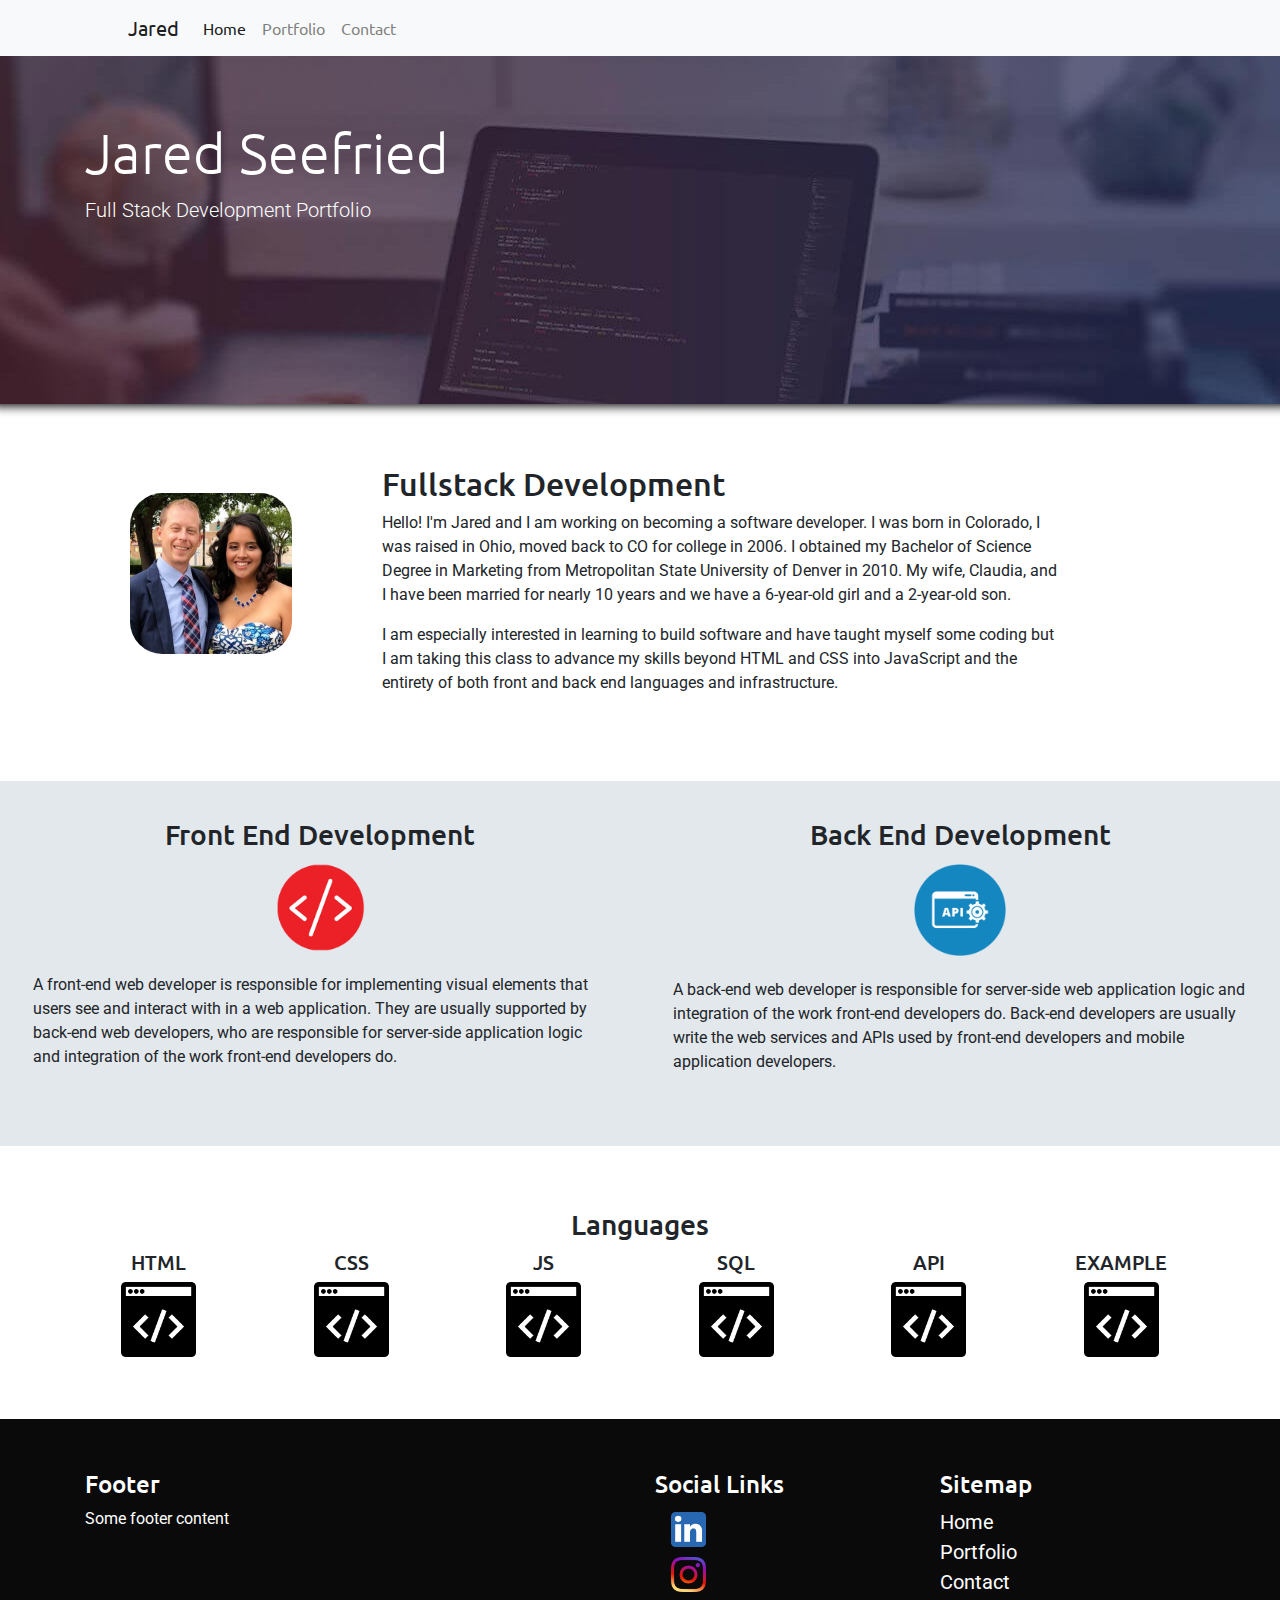
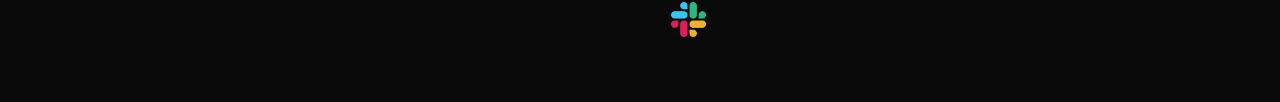
<file: index.html>
<!doctype html>
<html lang="en">

<head>
  <!-- Required meta tags -->
  <meta charset="utf-8">
  <meta name="viewport" content="width=device-width, initial-scale=1, shrink-to-fit=no">

  <!-- Bootstrap CSS -->
  <link rel="stylesheet" href="https://stackpath.bootstrapcdn.com/bootstrap/4.5.2/css/bootstrap.min.css" integrity="sha384-JcKb8q3iqJ61gNV9KGb8thSsNjpSL0n8PARn9HuZOnIxN0hoP+VmmDGMN5t9UJ0Z" crossorigin="anonymous">

  <!-- Stylesheet CSS -->
  <link rel="stylesheet" href="./assets/css/style.css">

  <!-- Google Fonts -->
  <link href="https://fonts.googleapis.com/css2?family=Roboto:wght@300&family=Ubuntu:wght@300;400;500&display=swap" rel="stylesheet">

  <title>Jared Seefried's Portfolio</title>
</head>

<body>

  <!--Header Start-->
  <header>
    <!--Navigation-->
    <!--Name/Logo-->
    <nav class="navbar navbar-expand-lg navbar-light bg-light">
      <a class="navbar-brand" href="#">Jared</a>
      <button class="navbar-toggler" type="button" data-toggle="collapse" data-target="#navbarNav"
        aria-controls="navbarNav" aria-expanded="false" aria-label="Toggle navigation">
        <span class="navbar-toggler-icon"></span>
      </button>
      <div class="collapse navbar-collapse" id="navbarNav">
        <ul class="navbar-nav">
          <li class="nav-item active">
            <a class="nav-link" href="./index.html">Home <span class="sr-only">(current)</span></a>
          </li>
          <li class="nav-item">
            <a class="nav-link" href="./portfolio.html">Portfolio</a>
          </li>
          <li class="nav-item">
            <a class="nav-link" href="./contact.html">Contact</a>
          </li>
        </ul>
      </div>
    </nav>
  </header>
  <!--Header End-->

  <!--Main background Image-->
  <main>
    <div class="container-fluid">
      <div class="jumbotron jumbotron-fluid">
        <div class="container picHeading">
          <!--Information on top of Background Image-->
          <h1 class="display-4 col-xs-12">Jared Seefried</h1>
          <p class="lead col-xs-12">Full Stack Development Portfolio</p>
        </div>
      </div>
  </main>

  <!--Section: Main Image and Biography Information-->
  <section>
    <div class="container-fluid">
      <div class="row mainRow">
        <div class="col-2">

          <!-- Image with link -->
          <img id="profilePic" src="./assets/images/jared-and-claudia.jpg" alt="Jared Seefried profile picture.">
        </div>

        <!-- Biography Informaion -->
        <div class="col-xs-12 col-sm-8 mainContent">
          <h2 id="heading2"> Fullstack Development </h2>
          <p class="fullStackPara">Hello! I'm Jared and I am working on becoming a software developer. I was born in
            Colorado, I was raised in Ohio, moved back to CO for college in 2006. I obtained my Bachelor of Science
            Degree in Marketing from Metropolitan State University of Denver in 2010. My wife, Claudia, and I have been
            married for nearly 10 years and we have a 6-year-old girl and a 2-year-old son. </p>
          <p class="fullStackPara">I am especially interested in learning to build software and have taught myself some
            coding but I am taking this class to advance my skills beyond HTML and CSS into JavaScript and the entirety
            of both front and back end languages and infrastructure. </p>
        </div>
      </div>
    </div>
  </section>

  <!--Front and Back End Development Services-->
  <section>
    <div class="container-fluid">
      <div class="row mainServices">
        <div class="col-xs-12 col-sm-6 services">
          <h3 class="frontBackDev text-center">Front End Development</h3>
          <img class="img-fluid" id="frontEndImg" src="./assets/images/html.png" alt="Front End Development Icon">
          <p class="servicesText">A front-end web developer is responsible for implementing visual elements that users
            see
            and interact with in a web application. They are usually supported by back-end web developers, who are
            responsible for server-side application logic and integration of the work front-end developers do.</p>
        </div>
        <div class="col-xs-12 col-sm-6 services">
          <h3 class="frontBackDev text-center">Back End Development</h3>
          <img class="img-fluid" id="backEndImg" src="./assets/images/api.png" alt="Back End Development Icon">
          <p class="servicesText">A back-end web developer is responsible for server-side web application logic and
            integration of the work front-end developers do. Back-end developers are usually write the web services and
            APIs used by front-end developers and mobile application developers.</p>
        </div>
      </div>
    </div>
  </section>

  <!--Languages Section-->
  <section>
    <div class="container-fluid">
      <div class="row languages">
        <div class="col-12">
          <h3 class="text-center">Languages</h3>
        </div>
        <div class="col-xs-6 col-sm-2 text-center">
          <h5>HTML</h5>
          <img class="langIcons" src="./assets/images/code-solid.png" alt="Language Icons" />
        </div>
        <div class="col-xs-6 col-sm-2 text-center">
          <h5>CSS</h5>
          <img class="langIcons" src="./assets/images/code-solid.png" alt="Language Icons" />
        </div>
        <div class="col-xs-6 col-sm-2 text-center">
          <h5>JS</h5>
          <img class="langIcons" src="./assets/images/code-solid.png" alt="Language Icons" />
        </div>
        <div class="col-xs-6 col-sm-2 text-center">
          <h5>SQL</h5>
          <img class="langIcons" src="./assets/images/code-solid.png" alt="Language Icons" />
        </div>
        <div class="col-xs-6 col-sm-2 text-center">
          <h5>API</h5>
          <img class="langIcons" src="./assets/images/code-solid.png" alt="Language Icons" />
        </div>
        <div class="col-xs-6 col-sm-2 text-center">
          <h5>EXAMPLE</h5>
          <img class="langIcons" src="./assets/images/code-solid.png" alt="Language Icons" />
        </div>
      </div>
    </div>
  </section>

  <!--footer-->
  <footer>
    <div class="container">
      <div class="row">
        <div class="col-xs-12 col-6">
          <h4>Footer</h4>
          <p>Some footer content</p>
        </div>
        <div class="col-xs-12 col-sm-3">
          <!--Social Media Links-->
          <h4>Social Links</h4>
          <ul class="socialList">
            <li>
              <a href="https://www.linkedin.com/in/jaredseefried/" target="_blank"><img id="socialLinks"
                  src="./assets/images/LinkedIn Icon.png" alt="LinkedIn Icon"></a>
            </li>
            <li>
              <a href="https://www.instagram.com/jared.cito/" target="_blank"><img id="socialLinks"
                  src="./assets/images/Instagram Icon.png" alt="Instagram Icon"></a>
            </li>
            <li>
              <a href="https://jaredseefried.slack.com/archives/D019CQD87E1" target="_blank"><img id="socialLinks"
                  src="./assets/images/Slack Icon.png" alt="Slack Icon"></a>
            </li>
          </ul>
        </div>
        <div class="col-xs-12 col-sm-3">
          <h4>Sitemap</h4>
          <ul class="sitemap">
            <li><a class="sitemapLinks" href="./index.html">Home</a></li>
            <li><a class="sitemapLinks" href="./portfolio.html">Portfolio</a></li>
            <li><a class="sitemapLinks" href="./contact.html">Contact</a></li>
          </ul>
        </div>
      </div>
    </div>
  </footer>


  <!-- JavaScript -->
  <!-- jQuery first, then Popper.js, then Bootstrap JS -->
  
</body>

</html>
</file>
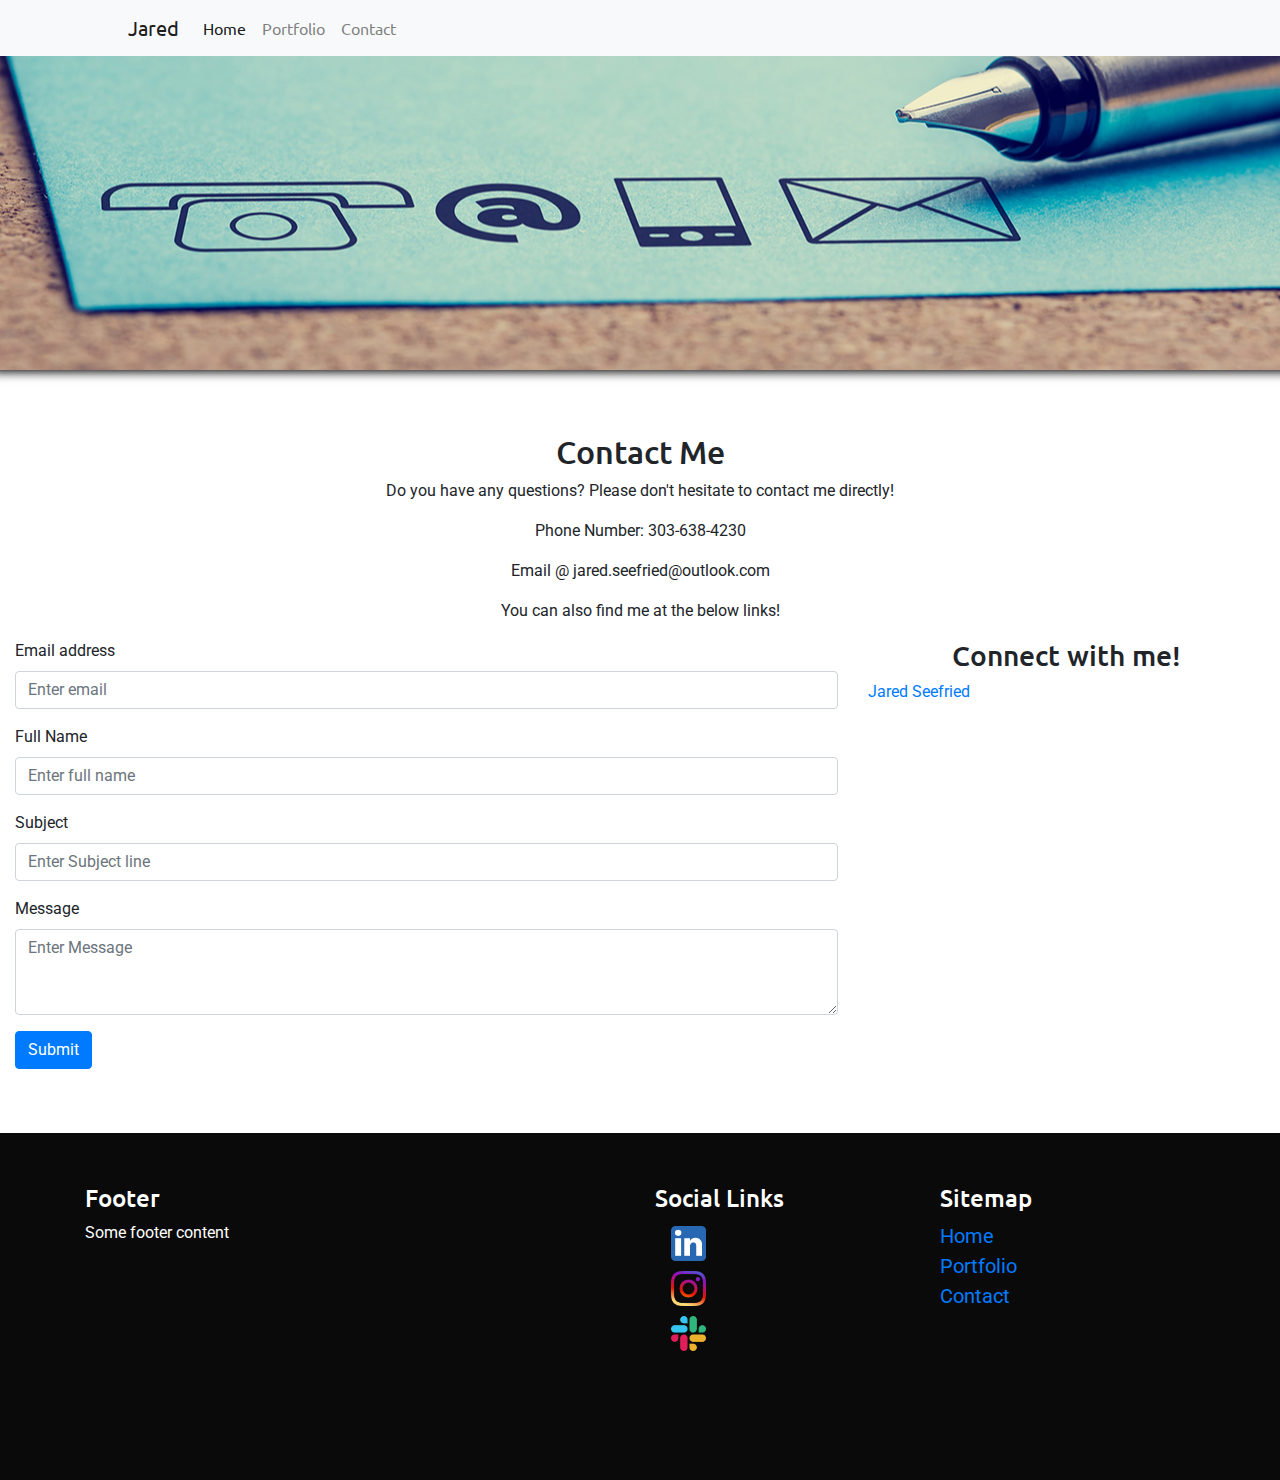
<file: contact.html>
<!doctype html>
<html lang="en">

<head>
    <!-- Required meta tags -->
    <meta charset="utf-8">
    <meta name="viewport" content="width=device-width, initial-scale=1, shrink-to-fit=no">

    <!-- Bootstrap CSS -->
    <link rel="stylesheet" href="https://stackpath.bootstrapcdn.com/bootstrap/4.5.2/css/bootstrap.min.css"
        integrity="sha384-JcKb8q3iqJ61gNV9KGb8thSsNjpSL0n8PARn9HuZOnIxN0hoP+VmmDGMN5t9UJ0Z" crossorigin="anonymous">

    <!-- Stylesheet CSS -->
    <link rel="stylesheet" href="./assets/css/contact.css">

    <!-- Google Fonts -->
    <link href="https://fonts.googleapis.com/css2?family=Roboto:wght@300&family=Ubuntu:wght@300;400;500&display=swap"
        rel="stylesheet">

    <title>Jared Seefried's Portfolio</title>
</head>

<body>
    <header>
        <nav class="navbar navbar-expand-lg navbar-light bg-light">
            <a class="navbar-brand" href="./index.html">Jared</a>
            <button class="navbar-toggler" type="button" data-toggle="collapse" data-target="#navbarNav"
                aria-controls="navbarNav" aria-expanded="false" aria-label="Toggle navigation">
                <span class="navbar-toggler-icon"></span>
            </button>
            <div class="collapse navbar-collapse" id="navbarNav">
                <ul class="navbar-nav">
                    <li class="nav-item active">
                        <a class="nav-link" href="./index.html">Home <span class="sr-only">(current)</span></a>
                    </li>
                    <li class="nav-item">
                        <a class="nav-link" href="./portfolio.html">Portfolio</a>
                    </li>
                    <li class="nav-item">
                        <a class="nav-link" href="./contact.html">Contact</a>
                    </li>
                </ul>
            </div>
        </nav>
    </header>
    <div class="container-fluid">
        <div class="jumbotron jumbotron-fluid">
        </div>
    </div>
    <div class="col-12 container">
        <div class="row">
            <div class="col-12">
                <h2 class="text-center contactHead">Contact Me</h2>
                <p class="text-center">Do you have any questions? Please don't hesitate to contact me directly!</p>
                <p class="text-center">Phone Number: 303-638-4230</p>
                <p class="text-center">Email @ jared.seefried@outlook.com</p>
                <p class="text-center">You can also find me at the below links!</p>
            </div>
        </div>
        <div class="row">
            <div class="col-md-12 col-lg-8">
                <form>
                    <div class="form-group">
                        <label for="email">Email address</label>
                        <input type="email" class="form-control" id="email" placeholder="Enter email">
                    </div>
                    <div class="form-group">
                        <label for="name">Full Name</label>
                        <input type="text" class="form-control" id="name" placeholder="Enter full name">
                    </div>
                    <div class="form-group">
                        <label for="subject">Subject</label>
                        <input type="text" class="form-control" id="subject" placeholder="Enter Subject line">
                    </div>
                    <div class="form-group">
                        <label for="message">Message</label>
                        <textarea class="form-control" id="message" rows="3" placeholder="Enter Message"></textarea>
                    </div>
                    <button type="submit" class="btn btn-primary">Submit</button>
                </form>
            </div>
            <div class="col-md-12 col-lg-4 connect">
                <h3 class="connectTitle text-center">Connect with me!</h3>
                <div class="LI-profile-badge"  data-version="v1" data-size="medium" data-locale="en_US" data-type="vertical" data-theme="dark" data-vanity="jaredseefried"><a class="LI-simple-link" href='https://www.linkedin.com/in/jaredseefried?trk=profile-badge'>Jared Seefried</a></div>

            </div>
        </div>
    </div>
    <!--footer-->
    <!--footer-->
    <footer>
        <div class="container">
            <div class="row">
                <div class="col-xs-12 col-6">
                    <h4>Footer</h4>
                    <p>Some footer content</p>
                </div>
                <div class="col-xs-12 col-sm-3">
                    <!--Social Media Links-->
                    <h4>Social Links</h4>
                    <ul class="socialList">
                        <li>
                            <a href="https://www.linkedin.com/in/jaredseefried/" target="_blank"><img id="socialLinks"
                                    src="./assets/images/LinkedIn Icon.png" alt="LinkedIn Icon"></a>
                        </li>
                        <li>
                            <a href="https://www.instagram.com/jared.cito/" target="_blank"><img id="socialLinks"
                                    src="./assets/images/Instagram Icon.png" alt="Instagram Icon"></a>
                        </li>
                        <li>
                            <a href="https://jaredseefried.slack.com/archives/D019CQD87E1" target="_blank"><img
                                    id="socialLinks" src="./assets/images/Slack Icon.png" alt="Slack Icon"></a>
                        </li>
                    </ul>
                </div>
                <div class="col-xs-12 col-sm-3">
                    <h4>Sitemap</h4>
                    <ul class="sitemap">
                        <li><a href="./index.html">Home</a></li>
                        <li><a href="./portfolio.html">Portfolio</a></li>
                        <li><a href="./contact.html">Contact</a></li>
                    </ul>
                </div>
            </div>
        </div>
    </footer>


    <!-- JavaScript -->
    <script type="text/javascript" src="https://platform.linkedin.com/badges/js/profile.js" async defer></script>
    <!-- jQuery first, then Popper.js, then Bootstrap JS -->
    <script src="https://code.jquery.com/jquery-3.5.1.slim.min.js"
        integrity="sha384-DfXdz2htPH0lsSSs5nCTpuj/zy4C+OGpamoFVy38MVBnE+IbbVYUew+OrCXaRkfj"
        crossorigin="anonymous"></script>
    <script src="https://cdn.jsdelivr.net/npm/popper.js@1.16.1/dist/umd/popper.min.js"
        integrity="sha384-9/reFTGAW83EW2RDu2S0VKaIzap3H66lZH81PoYlFhbGU+6BZp6G7niu735Sk7lN"
        crossorigin="anonymous"></script>
    <script src="https://stackpath.bootstrapcdn.com/bootstrap/4.5.2/js/bootstrap.min.js"
        integrity="sha384-B4gt1jrGC7Jh4AgTPSdUtOBvfO8shuf57BaghqFfPlYxofvL8/KUEfYiJOMMV+rV"
        crossorigin="anonymous"></script>
</body>

</html>
</file>
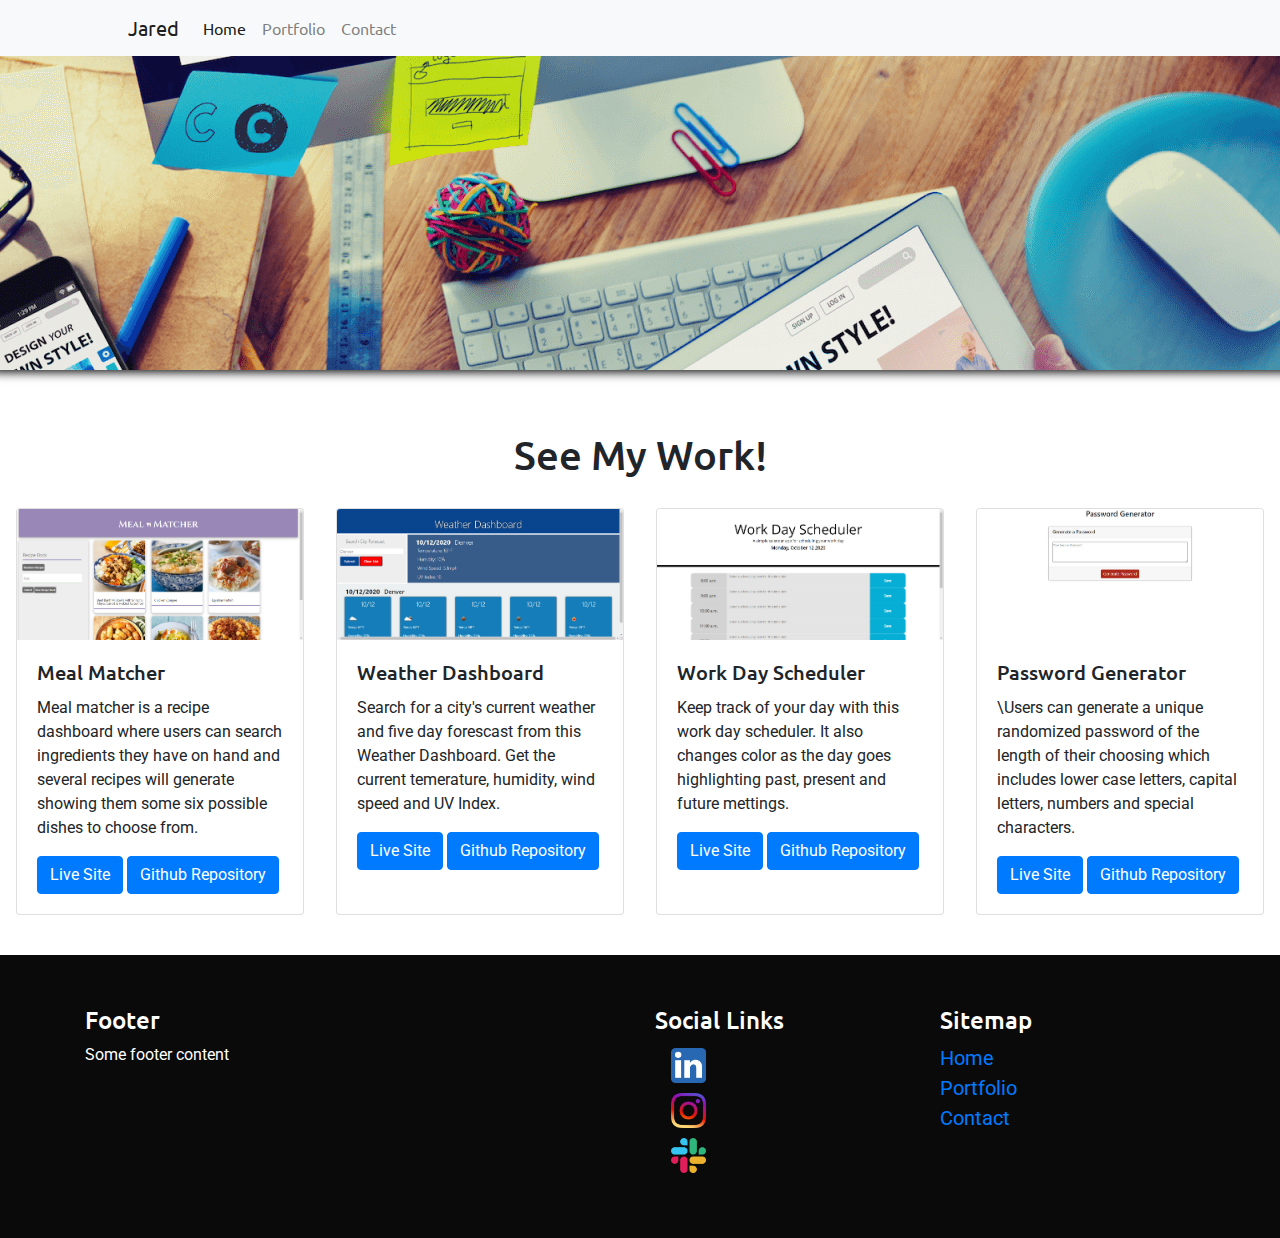
<file: portfolio.html>
<!doctype html>
<html lang="en">

<head>
  <!-- Required meta tags -->
  <meta charset="utf-8">
  <meta name="viewport" content="width=device-width, initial-scale=1, shrink-to-fit=no">

  <!-- Bootstrap CSS -->
  <link rel="stylesheet" href="https://stackpath.bootstrapcdn.com/bootstrap/4.5.2/css/bootstrap.min.css"
    integrity="sha384-JcKb8q3iqJ61gNV9KGb8thSsNjpSL0n8PARn9HuZOnIxN0hoP+VmmDGMN5t9UJ0Z" crossorigin="anonymous">

  <!-- Stylesheet CSS -->
  <link rel="stylesheet" href="./assets/css/portfolio.css">

  <!-- Google Fonts -->
  <link href="https://fonts.googleapis.com/css2?family=Roboto:wght@300&family=Ubuntu:wght@300;400;500&display=swap"
    rel="stylesheet">

  <title>Jared Seefried's Portfolio</title>

</head>

<body>
  <header>
    <nav class="navbar navbar-expand-lg navbar-light bg-light">
      <a class="navbar-brand" href="./index.html">Jared</a>
      <button class="navbar-toggler" type="button" data-toggle="collapse" data-target="#navbarNav"
        aria-controls="navbarNav" aria-expanded="false" aria-label="Toggle navigation">
        <span class="navbar-toggler-icon"></span>
      </button>
      <div class="collapse navbar-collapse" id="navbarNav">
        <ul class="navbar-nav">
          <li class="nav-item active">
            <a class="nav-link" href="./index.html">Home <span class="sr-only">(current)</span></a>
          </li>
          <li class="nav-item">
            <a class="nav-link" href="./portfolio.html">Portfolio</a>
          </li>
          <li class="nav-item">
            <a class="nav-link" href="./contact.html">Contact</a>
          </li>
        </ul>
      </div>
    </nav>
  </header>
  <div class="container-fluid">
    <div class="jumbotron jumbotron-fluid">
    </div>
  </div>
  <main>
    <div class="container-fluid">
      <div class="row">
        <div class="col-12">
          <h1 id="folioHeader" class="text-center">See My Work!</h1>
        </div>
      </div>
    </div>
    <div class="container-fluid col-12">
      <div class="row">
        <div class="card" style="width: 18rem;">
          <img src="./assets/images/Meal-Matcher-Home-Page.jpg" class="card-img-top" alt="...">
          <div class="card-body">
            <h5 class="card-title">Meal Matcher</h5>
            <p class="card-text">Meal matcher is a recipe dashboard where users can search ingredients they have on hand
              and several recipes will generate showing them some six possible dishes to choose from.</p>
            <a href="https://jaredseefried.github.io/meal_matcher_javascript_ajax/" target="_blank"
              class="btn btn-primary">Live Site</a>
            <a href="https://github.com/jaredseefried/meal_matcher_javascript_ajax/" target="_blank"
              class="btn btn-primary">Github Repository</a>
          </div>
        </div>
        <div class="card" style="width: 18rem;">
          <img src="./assets/images/weather-dashboard.jpg" class="card-img-top" alt="...">
          <div class="card-body">
            <h5 class="card-title">Weather Dashboard</h5>
            <p class="card-text">Search for a city's current weather and five day forescast from this Weather Dashboard.
              Get the current temerature, humidity, wind speed and UV Index.</p>
            <a href="https://jaredseefried.github.io/weather-dashboard/" target="_blank" class="btn btn-primary">Live
              Site</a>
            <a href="https://github.com/jaredseefried/weather-dashboard" target="_blank" class="btn btn-primary">Github
              Repository</a>
          </div>
        </div>
        <div class="card" style="width: 18rem;">
          <img src="./assets/images/work-day-scheduler.jpg" class="card-img-top" alt="...">
          <div class="card-body">
            <h5 class="card-title">Work Day Scheduler</h5>
            <p class="card-text">Keep track of your day with this work day scheduler. It also changes color as the day
              goes highlighting past, present and future mettings.</p>
            <a href="https://jaredseefried.github.io/Work-Day-Scheduler/" target="_blank" class="btn btn-primary">Live
              Site</a>
            <a href="https://github.com/jaredseefried/work-day-scheduler" target="_blank" class="btn btn-primary">Github
              Repository</a>
          </div>
        </div>
        <div class="card" style="width: 18rem;">
          <img src="./assets/images/password-generator.jpg" class="card-img-top" alt="...">
          <div class="card-body">
            <h5 class="card-title">Password Generator</h5>
            <p class="card-text">\Users can generate a unique randomized password of the length of their choosing which
              includes lower case letters, capital letters, numbers and special characters.</p>
            <a href="https://jaredseefried.github.io/password-generator/" target="_blank" class="btn btn-primary">Live
              Site</a>
            <a href="https://github.com/jaredseefried/password-generator" target="_blank" class="btn btn-primary">Github
              Repository</a>
          </div>
        </div>
      </div>
    </div>
  </main>
  <div class="container col-12">
    <div class="row col-12">
      
    </div>
  </div>

  <!--footer-->
  <footer>
    <div class="container">
      <div class="row">
        <div class="col-xs-12 col-6">
          <h4>Footer</h4>
          <p>Some footer content</p>
        </div>
        <div class="col-xs-12 col-sm-3">
          <!--Social Media Links-->
          <h4>Social Links</h4>
          <ul class="socialList">
            <li>
              <a href="https://www.linkedin.com/in/jaredseefried/" target="_blank"><img id="socialLinks"
                  src="./assets/images/LinkedIn Icon.png" alt="LinkedIn Icon"></a>
            </li>
            <li>
              <a href="https://www.instagram.com/jared.cito/" target="_blank"><img id="socialLinks"
                  src="./assets/images/Instagram Icon.png" alt="Instagram Icon"></a>
            </li>
            <li>
              <a href="https://jaredseefried.slack.com/archives/D019CQD87E1" target="_blank"><img id="socialLinks"
                  src="./assets/images/Slack Icon.png" alt="Slack Icon"></a>
            </li>
          </ul>
        </div>
        <div class="col-xs-12 col-sm-3">
          <h4>Sitemap</h4>
          <ul class="sitemap">
            <li><a href="./index.html">Home</a></li>
            <li><a href="./portfolio.html">Portfolio</a></li>
            <li><a href="./contact.html">Contact</a></li>
          </ul>
        </div>
      </div>
    </div>
  </footer>


  <!-- JavaScript -->
  <!-- jQuery first, then Popper.js, then Bootstrap JS -->
  <script src="https://code.jquery.com/jquery-3.5.1.slim.min.js"
    integrity="sha384-DfXdz2htPH0lsSSs5nCTpuj/zy4C+OGpamoFVy38MVBnE+IbbVYUew+OrCXaRkfj"
    crossorigin="anonymous"></script>
  <script src="https://cdn.jsdelivr.net/npm/popper.js@1.16.1/dist/umd/popper.min.js"
    integrity="sha384-9/reFTGAW83EW2RDu2S0VKaIzap3H66lZH81PoYlFhbGU+6BZp6G7niu735Sk7lN"
    crossorigin="anonymous"></script>
  <script src="https://stackpath.bootstrapcdn.com/bootstrap/4.5.2/js/bootstrap.min.js"
    integrity="sha384-B4gt1jrGC7Jh4AgTPSdUtOBvfO8shuf57BaghqFfPlYxofvL8/KUEfYiJOMMV+rV"
    crossorigin="anonymous"></script>
</body>

</html>
</file>
<file: assets/css/style.css>
/* Global Styles */
body{
    margin: 0 auto;
}

.navbar, .jumbotron, h1, h2, h3, h4, h5 {
    font-family: 'Ubuntu', sans-serif;
}

p {
    font-family: 'Roboto', sans-serif;
}

/* Navigation */
 .navbar {
     padding-left: 10%;
 }

 /* Main Background Image */
 .jumbotron {
     margin: 0 -25px;
     background-image: url(../images/hire-full-stack-developer-banner.jpg);
     background-repeat: no-repeat;
     background-position: center;
     padding-bottom: 13%;
     box-shadow: 2px 2px 10px black;
 }

 /* Main Picture */
 #profilePic {
    width: 100%;
    margin-top: 89px;
    border-radius: 20%;
}

/* Information on top of Background Image */
.display-4, .lead {
    color: white;
}

/* Front End and Back End Development Section */
.services {
    width: 84%;
    margin: 0 auto;
}

/* Biography Section */
#heading2{
    padding-top: 9%;
}

.mainContent{
    padding-bottom: 4%;
    padding-left: 75px;
}

.mainRow{
    padding-bottom: 24px;
    margin: 0px 0px 0px 100px;
}

/* Front and Back End Sevelopment Sections */
.servicesText {
    padding: 18px;
}

/* Icons for section */
#frontEndImg, #backEndImg {
    height: auto;
    margin: 0 auto;
    display: block;
}

#frontEndImg{
    width:95px;
}

#backEndImg{
    width: 100px;
}

.mainServices{
    padding-top:3%;
    padding-bottom:3%;
    background-color: #e3e8ec;
}

/* Languages Section */
/* Icons */
.langIcons {
    width:75px;
}

.languages {
    padding: 5%;
}
    
/* Footer */
footer {
    padding-top: 4%;
    background-color: #0a0a0a;
    padding-bottom: 60px;
    color: white;
}

/* Social Icons */
#socialLinks {
    width: 35px;
    padding: 5px 0px 5px 0px;
    margin-left: 16px;
}

.socialList {
    list-style-type: none;
    margin: 0;
    padding: 0;
  }

  /* Sitemap */

.sitemap {
      list-style-type: none;
      margin: 0;
      padding: 0;
      font-size: 20px;
  }

.sitemapLinks{
    color: white;
}

/* Media Queries */
@media screen and (max-width:800px){
    #display-4 {
        font-size: 14px;
    }
}
</file>
<file: assets/css/contact.css>
/* Global Styles */
body{
    margin: 0 auto;
    
}

.navbar, .jumbotron, h1, h2, h3, h4, h5 {
    font-family: 'Ubuntu', sans-serif;
}

p {
    font-family: 'Roboto', sans-serif;
}

.container {
    padding-bottom: 5%;
}

/* Navigation */
 .navbar {
     padding-left: 10%;
 }

 .jumbotron {
    background-image: url(../images/contact-banner.jpg);
    margin: 0 -25px;
    background-repeat: no-repeat;
    background-position: center;
    padding-bottom: 20%;
    box-shadow: 2px 2px 10px black;
}

/* Contact Form */
.contactHead {
    padding-top: 5%;
}

/* Footer */
footer {
    padding-top: 4%;
    background-color: #0a0a0a;
    padding-bottom: 60px;
    color: white;
}

/* Social Icons */
#socialLinks, .socialLinks {
width: 35px;
padding: 5px 0px 5px 0px;
margin-left: 16px;
}

.socialList {
list-style-type: none;
margin: 0;
padding: 0;
}

/* Sitemap */
.sitemap {
  list-style-type: none;
  margin: 0;
  padding: 0;
  font-size: 20px;
}
</file>
<file: assets/css/portfolio.css>
/* Global Styles */
body{
    margin: 0 auto;
    
}

.navbar, .jumbotron, h1, h2, h3, h4, h5 {
    font-family: 'Ubuntu', sans-serif;
}

p {
    font-family: 'Roboto', sans-serif;
}

/* Navigation */
.navbar {
     padding-left: 10%;
 }

.jumbotron {
    background-image: url(../images/portfolio-banner.jpg);
    margin: 0 -25px;
    background-repeat: no-repeat;
    background-position: center;
    padding-bottom: 20%;
    box-shadow: 2px 2px 10px black;
}

/* Main Portfolio Area */
#folioHeader{
    padding: 21px 0px;
}

main {
    padding: 40px 0px;
}

.card {
    display: block;
    margin: 0 auto;
}

/* Footer */
footer {
    padding-top: 4%;
    background-color: #0a0a0a;
    padding-bottom: 60px;
    color: white;
}

/* Social Icons */
#socialLinks {
width: 35px;
padding: 5px 0px 5px 0px;
margin-left: 16px;
}

.socialList {
list-style-type: none;
margin: 0;
padding: 0;
}

/* Sitemap */

.sitemap {
  list-style-type: none;
  margin: 0;
  padding: 0;
  font-size: 20px;
}
</file>
